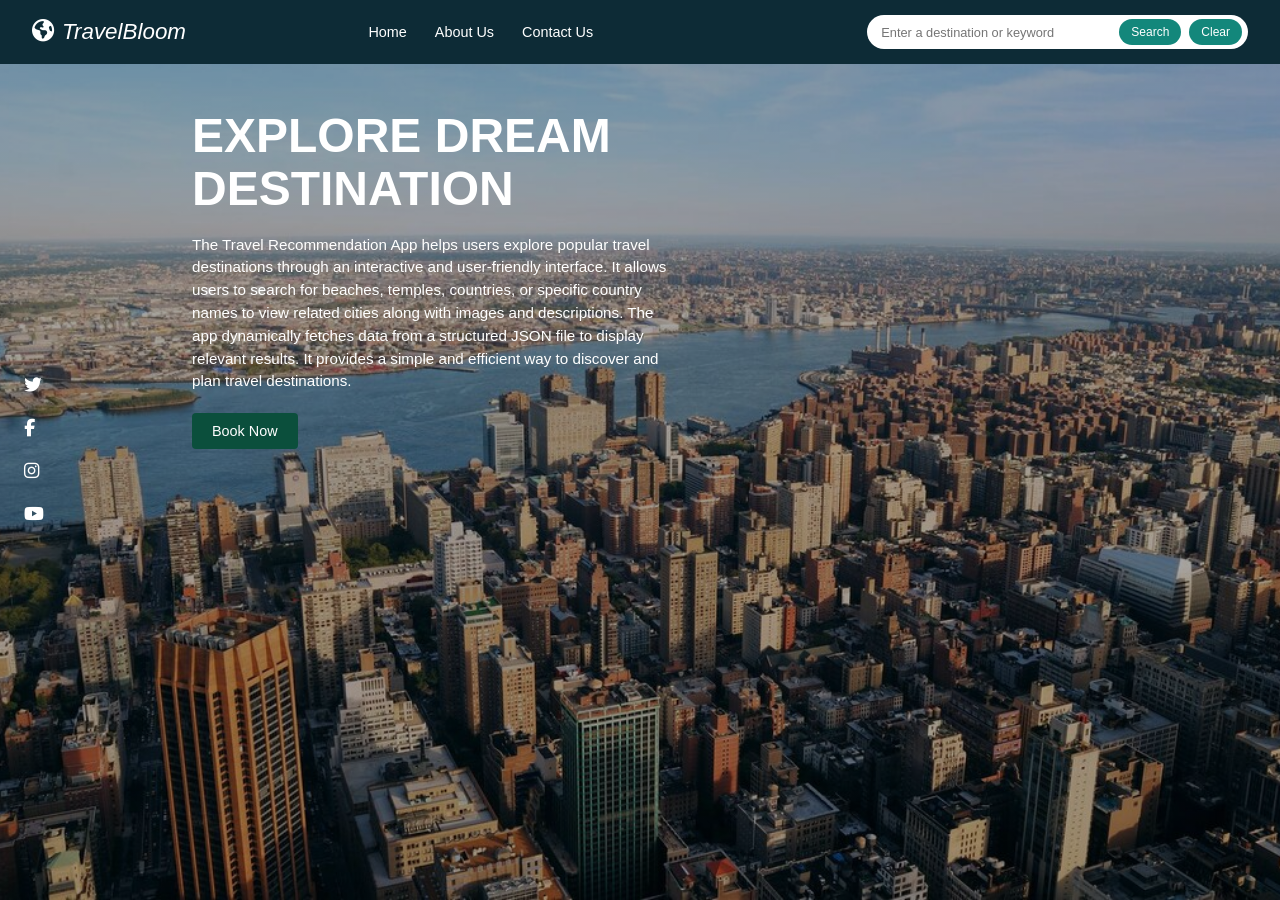
<file: index.html>
<!DOCTYPE html>
<html lang="en">
<head>
<meta charset="UTF-8"><meta name="viewport" content="width=device-width, initial-scale=1"><link rel="stylesheet" href="https://cdnjs.cloudflare.com/ajax/libs/font-awesome/6.5.1/css/all.min.css"><link rel="stylesheet" href="style.css">
<title>TravelBloom</title>
</head>
<body>
<nav class="navbar">
<a class="brand" href="index.html"><i class="fa-solid fa-earth-americas"></i>TravelBloom</a>
<ul class="links"><li><a href="index.html">Home</a></li><li><a href="about.html">About Us</a></li><li><a href="contact.html">Contact Us</a></li></ul>
<div class="search">
<input type="text" id="searchInput" placeholder="Enter a destination or keyword">
<button id="searchBtn">Search</button>
<button id="clearBtn">Clear</button>
</div>
</nav>
<div class="social"><a href="#" aria-label="Twitter"><i class="fa-brands fa-twitter"></i></a><a href="#" aria-label="Facebook"><i class="fa-brands fa-facebook-f"></i></a><a href="#" aria-label="Instagram"><i class="fa-brands fa-instagram"></i></a><a href="#" aria-label="YouTube"><i class="fa-brands fa-youtube"></i></a></div>
<main>
<div id="hero">
<h1>Explore Dream Destination</h1>
<p class="intro">The Travel Recommendation App helps users explore popular travel destinations through an interactive and user-friendly interface. It allows users to search for beaches, temples, countries, or specific country names to view related cities along with images and descriptions. The app dynamically fetches data from a structured JSON file to display relevant results. It provides a simple and efficient way to discover and plan travel destinations.</p>
<a class="btn" href="contact.html">Book Now</a>
</div>
<section id="results"></section>
</main>
<script src="travel_recommendation.js"></script>
</body>
</html>
</file>
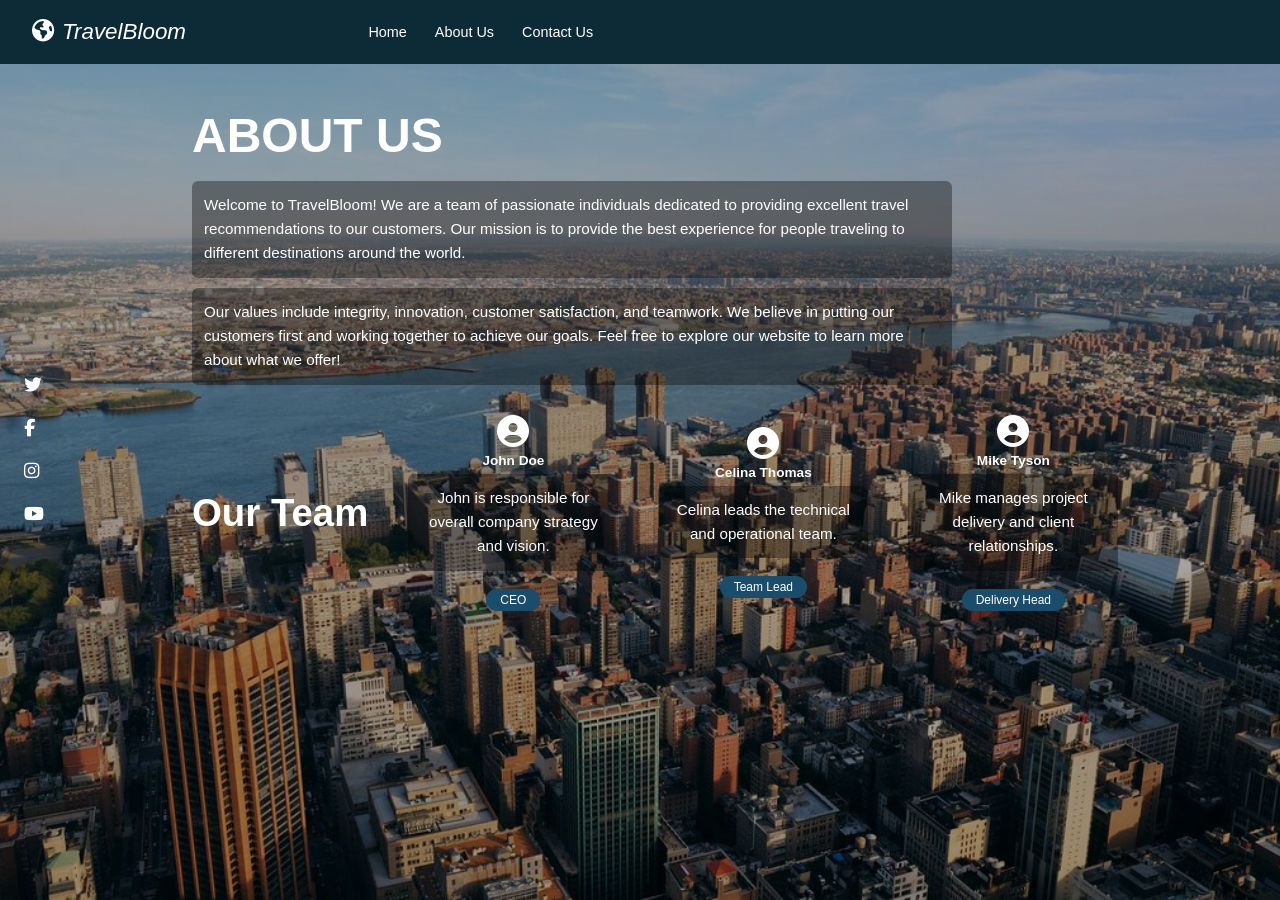
<file: about.html>
<!DOCTYPE html>
<html lang="en">
<head>
<meta charset="UTF-8"><meta name="viewport" content="width=device-width, initial-scale=1"><link rel="stylesheet" href="https://cdnjs.cloudflare.com/ajax/libs/font-awesome/6.5.1/css/all.min.css"><link rel="stylesheet" href="style.css">
<title>About Us - TravelBloom</title>
</head>
<body>
<nav class="navbar">
<a class="brand" href="index.html"><i class="fa-solid fa-earth-americas"></i>TravelBloom</a>
<ul class="links"><li><a href="index.html">Home</a></li><li><a href="about.html">About Us</a></li><li><a href="contact.html">Contact Us</a></li></ul>
<span></span>
</nav>
<div class="social"><a href="#" aria-label="Twitter"><i class="fa-brands fa-twitter"></i></a><a href="#" aria-label="Facebook"><i class="fa-brands fa-facebook-f"></i></a><a href="#" aria-label="Instagram"><i class="fa-brands fa-instagram"></i></a><a href="#" aria-label="YouTube"><i class="fa-brands fa-youtube"></i></a></div>
<main class="about">
<h1>About Us</h1>
<p>Welcome to TravelBloom! We are a team of passionate individuals dedicated to providing excellent travel recommendations to our customers. Our mission is to provide the best experience for people traveling to different destinations around the world.</p>
<p>Our values include integrity, innovation, customer satisfaction, and teamwork. We believe in putting our customers first and working together to achieve our goals. Feel free to explore our website to learn more about what we offer!</p>
<div class="team">
<h2>Our Team</h2>
<div class="member"><i class="fa-solid fa-circle-user"></i><h4>John Doe</h4><p>John is responsible for overall company strategy and vision.</p><span class="role">CEO</span></div>
<div class="member"><i class="fa-solid fa-circle-user"></i><h4>Celina Thomas</h4><p>Celina leads the technical and operational team.</p><span class="role">Team Lead</span></div>
<div class="member"><i class="fa-solid fa-circle-user"></i><h4>Mike Tyson</h4><p>Mike manages project delivery and client relationships.</p><span class="role">Delivery Head</span></div>
</div>
</main>
</body>
</html>
</file>
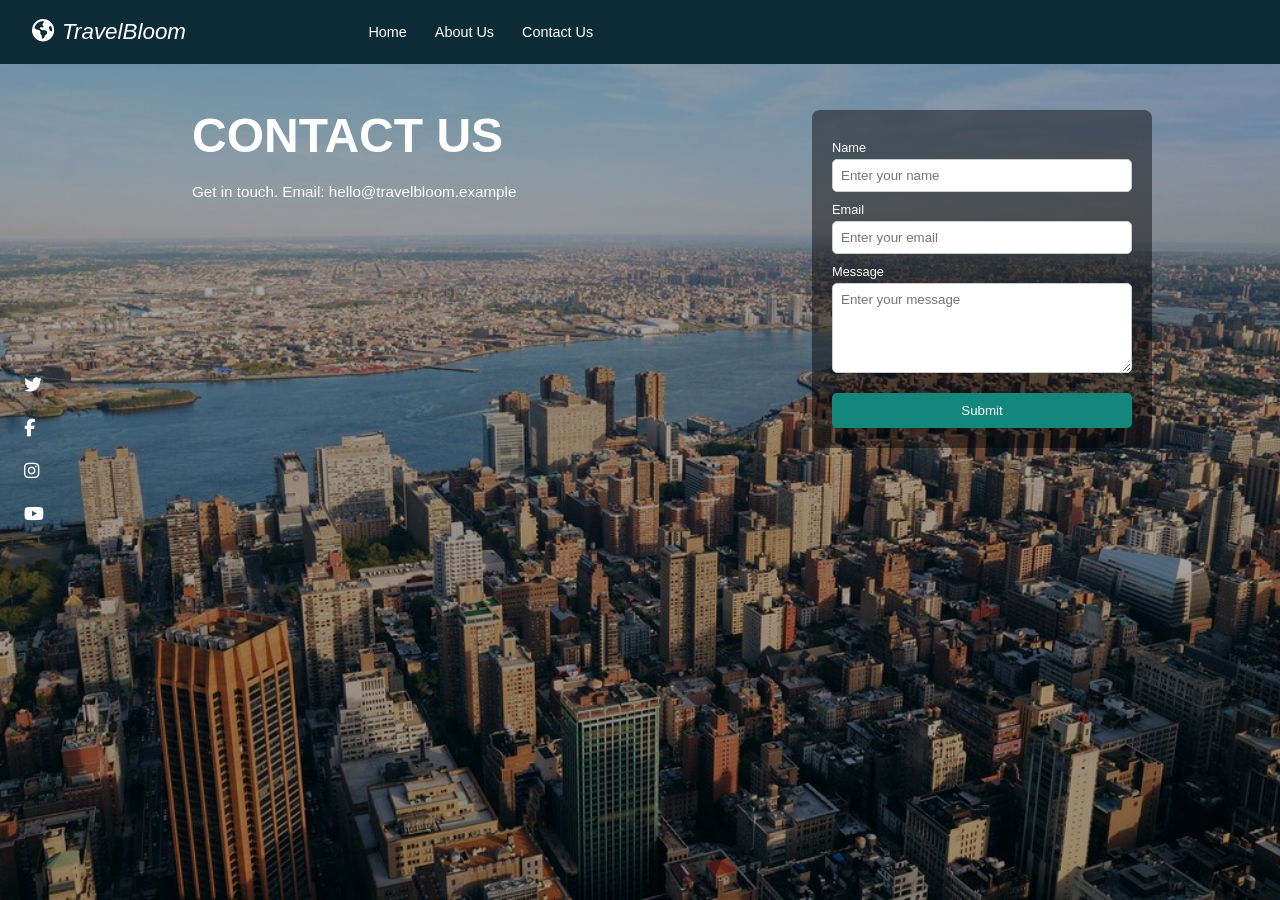
<file: contact.html>
<!DOCTYPE html>
<html lang="en">
<head>
<meta charset="UTF-8"><meta name="viewport" content="width=device-width, initial-scale=1"><link rel="stylesheet" href="https://cdnjs.cloudflare.com/ajax/libs/font-awesome/6.5.1/css/all.min.css"><link rel="stylesheet" href="style.css">
<title>Contact Us - TravelBloom</title>
</head>
<body>
<nav class="navbar">
<a class="brand" href="index.html"><i class="fa-solid fa-earth-americas"></i>TravelBloom</a>
<ul class="links"><li><a href="index.html">Home</a></li><li><a href="about.html">About Us</a></li><li><a href="contact.html">Contact Us</a></li></ul>
<span></span>
</nav>
<div class="social"><a href="#" aria-label="Twitter"><i class="fa-brands fa-twitter"></i></a><a href="#" aria-label="Facebook"><i class="fa-brands fa-facebook-f"></i></a><a href="#" aria-label="Instagram"><i class="fa-brands fa-instagram"></i></a><a href="#" aria-label="YouTube"><i class="fa-brands fa-youtube"></i></a></div>
<main class="contact">
<div><h1>Contact Us</h1><p class="intro">Get in touch. Email: hello@travelbloom.example</p></div>
<form id="contactForm">
<label for="name">Name</label><input type="text" id="name" placeholder="Enter your name" required>
<label for="email">Email</label><input type="email" id="email" placeholder="Enter your email" required>
<label for="message">Message</label><textarea id="message" placeholder="Enter your message" required></textarea>
<button type="submit">Submit</button>
<p id="formMsg" class="msg" style="display:none;margin-top:12px">Thanks! Your message has been sent.</p>
</form>
</main>
<script>
document.getElementById('contactForm').addEventListener('submit',function(e){
  e.preventDefault();
  document.getElementById('formMsg').style.display='inline-block';
  this.reset();
});
</script>
</body>
</html>
</file>
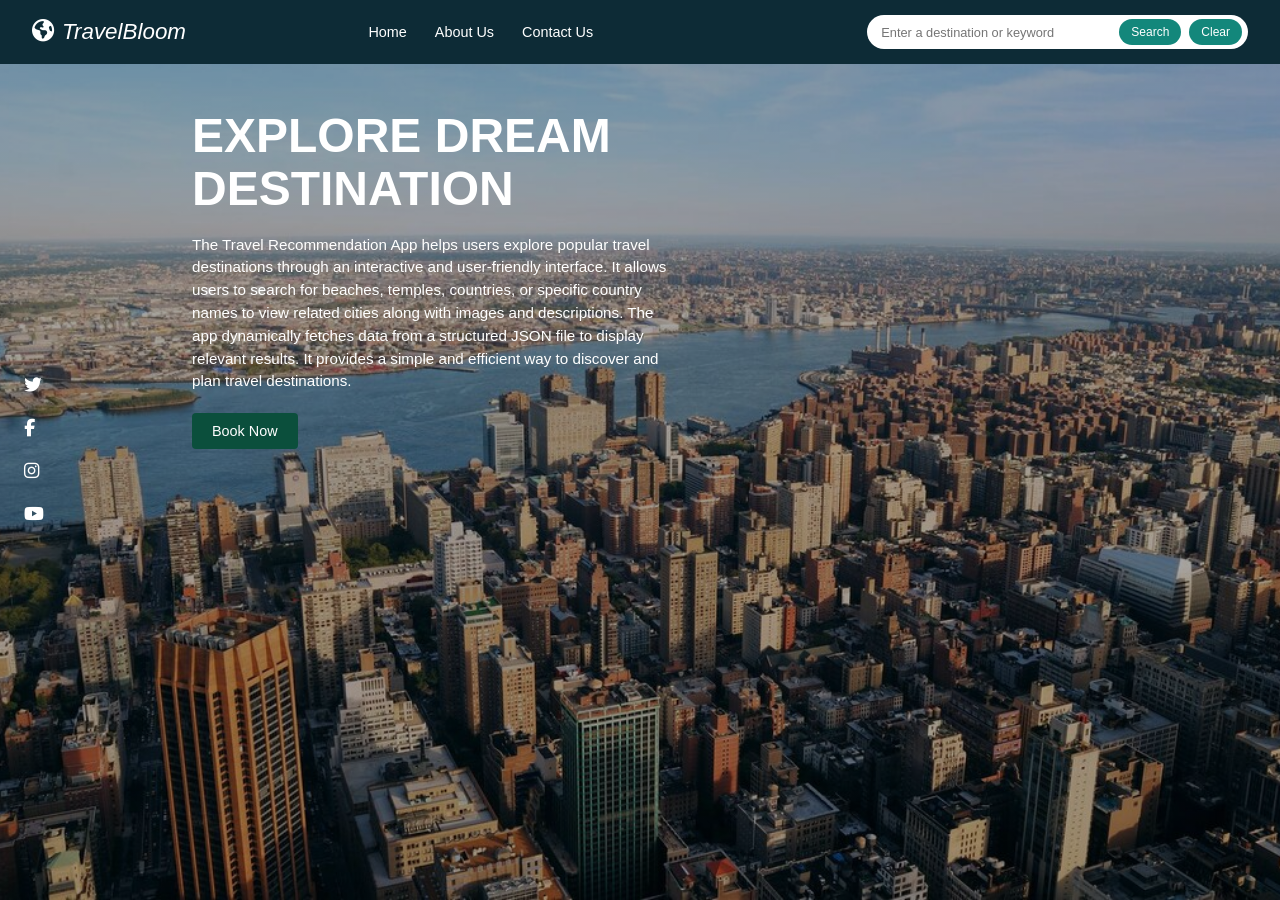
<file: travel_recommendation.html>
<!DOCTYPE html>
<html lang="en">
<head>
<meta charset="UTF-8"><meta name="viewport" content="width=device-width, initial-scale=1"><link rel="stylesheet" href="https://cdnjs.cloudflare.com/ajax/libs/font-awesome/6.5.1/css/all.min.css"><link rel="stylesheet" href="style.css">
<title>TravelBloom</title>
</head>
<body>
<nav class="navbar">
<a class="brand" href="travel_recommendation.html"><i class="fa-solid fa-earth-americas"></i>TravelBloom</a>
<ul class="links"><li><a href="travel_recommendation.html">Home</a></li><li><a href="about.html">About Us</a></li><li><a href="contact.html">Contact Us</a></li></ul>
<div class="search">
<input type="text" id="searchInput" placeholder="Enter a destination or keyword">
<button id="searchBtn">Search</button>
<button id="clearBtn">Clear</button>
</div>
</nav>
<div class="social"><a href="#" aria-label="Twitter"><i class="fa-brands fa-twitter"></i></a><a href="#" aria-label="Facebook"><i class="fa-brands fa-facebook-f"></i></a><a href="#" aria-label="Instagram"><i class="fa-brands fa-instagram"></i></a><a href="#" aria-label="YouTube"><i class="fa-brands fa-youtube"></i></a></div>
<main>
<div id="hero">
<h1>Explore Dream Destination</h1>
<p class="intro">The Travel Recommendation App helps users explore popular travel destinations through an interactive and user-friendly interface. It allows users to search for beaches, temples, countries, or specific country names to view related cities along with images and descriptions. The app dynamically fetches data from a structured JSON file to display relevant results. It provides a simple and efficient way to discover and plan travel destinations.</p>
<a class="btn" href="contact.html">Book Now</a>
</div>
<section id="results"></section>
</main>
<script src="travel_recommendation.js"></script>
</body>
</html>
</file>
<file: style.css>
*{box-sizing:border-box;margin:0;padding:0}
body{font-family:Arial,Helvetica,sans-serif;color:#fff;min-height:100vh;
 background:linear-gradient(rgba(0,0,0,.35),rgba(0,0,0,.35)),url("images/background.jpg") center/cover fixed,#1d4b63}
.navbar{position:fixed;top:0;left:0;right:0;height:64px;background:#0d2b36;display:flex;align-items:center;justify-content:space-between;padding:0 32px;z-index:10}
.brand{color:#fff;text-decoration:none;font-size:1.4rem;font-style:italic}
.brand i{margin-right:8px}
.links{list-style:none;display:flex;gap:28px;margin:0 auto 0 15%}
.links a{color:#fff;text-decoration:none;font-size:.9rem}
.links a:hover{color:#2bb5a0}
.search{display:flex;align-items:center;gap:8px;background:#fff;border-radius:22px;padding:4px 6px 4px 14px}
.search input{border:0;outline:0;width:230px;font-size:.8rem}
.search button{border:0;background:#13877b;color:#fff;border-radius:14px;padding:6px 12px;cursor:pointer;font-size:.75rem}
.search button:hover{background:#0f6b61}
.social{position:fixed;left:24px;top:50%;transform:translateY(-50%);display:flex;flex-direction:column;gap:22px;z-index:5}
.social a{color:#fff;font-size:1.1rem}
.social a:hover{color:#2bb5a0}
main{padding:110px 10% 60px 15%}
h1{font-size:3rem;text-transform:uppercase;max-width:480px;line-height:1.1;margin-bottom:18px}
.intro{max-width:480px;line-height:1.5;font-size:.95rem;margin-bottom:20px}
.btn{display:inline-block;background:#0b4f3c;color:#fff;border:0;padding:10px 20px;border-radius:4px;text-decoration:none;cursor:pointer;font-size:.9rem}
.btn:hover{background:#13877b}
#results{margin-top:30px}
#results h2{color:#e07b12;margin-bottom:14px}
.grid{display:grid;grid-template-columns:repeat(auto-fit,minmax(240px,1fr));gap:18px}
.card{background:#fff;color:#111;border-radius:10px;padding:10px;text-align:center}
.card img{width:100%;height:170px;object-fit:cover;border-radius:8px;display:block}
.card h3{color:#0a0a50;margin:8px 0 4px;font-size:1.05rem}
.card p{font-size:.8rem;line-height:1.35}
.card .time{margin-top:6px;font-weight:bold;color:#13877b}
.msg{background:rgba(0,0,0,.5);padding:10px 14px;border-radius:6px;display:inline-block}
.about p{max-width:760px;line-height:1.6;font-size:.95rem;margin-bottom:10px;background:rgba(0,0,0,.35);padding:12px;border-radius:6px}
.team{display:flex;align-items:center;gap:40px;margin-top:30px;flex-wrap:wrap}
.team h2{font-size:2.4rem}
.member{text-align:center;max-width:210px;font-size:.85rem}
.member i{font-size:2rem}.member h4{margin:6px 0}
.role{display:inline-block;margin-top:8px;background:#1b4d6b;padding:4px 14px;border-radius:12px;font-size:.75rem}
.contact{display:flex;justify-content:space-between;gap:30px;flex-wrap:wrap}
form{background:rgba(0,0,0,.45);padding:20px;border-radius:8px;width:340px}
form label{display:block;font-size:.8rem;margin:10px 0 4px}
form input,form textarea{width:100%;padding:8px;border-radius:5px;border:1px solid #ccc;font-family:inherit}
form textarea{height:90px;resize:vertical}
form button{width:100%;margin-top:16px;padding:10px;background:#13877b;color:#fff;border:0;border-radius:5px;cursor:pointer}
form button:hover{background:#0f6b61}
@media(max-width:800px){.navbar{flex-wrap:wrap;height:auto;padding:8px 12px;gap:6px}.links{margin:0}.search input{width:140px}main{padding:150px 6% 40px 14%}h1{font-size:2.2rem}}
#hero.hidden{display:none}
</file>
